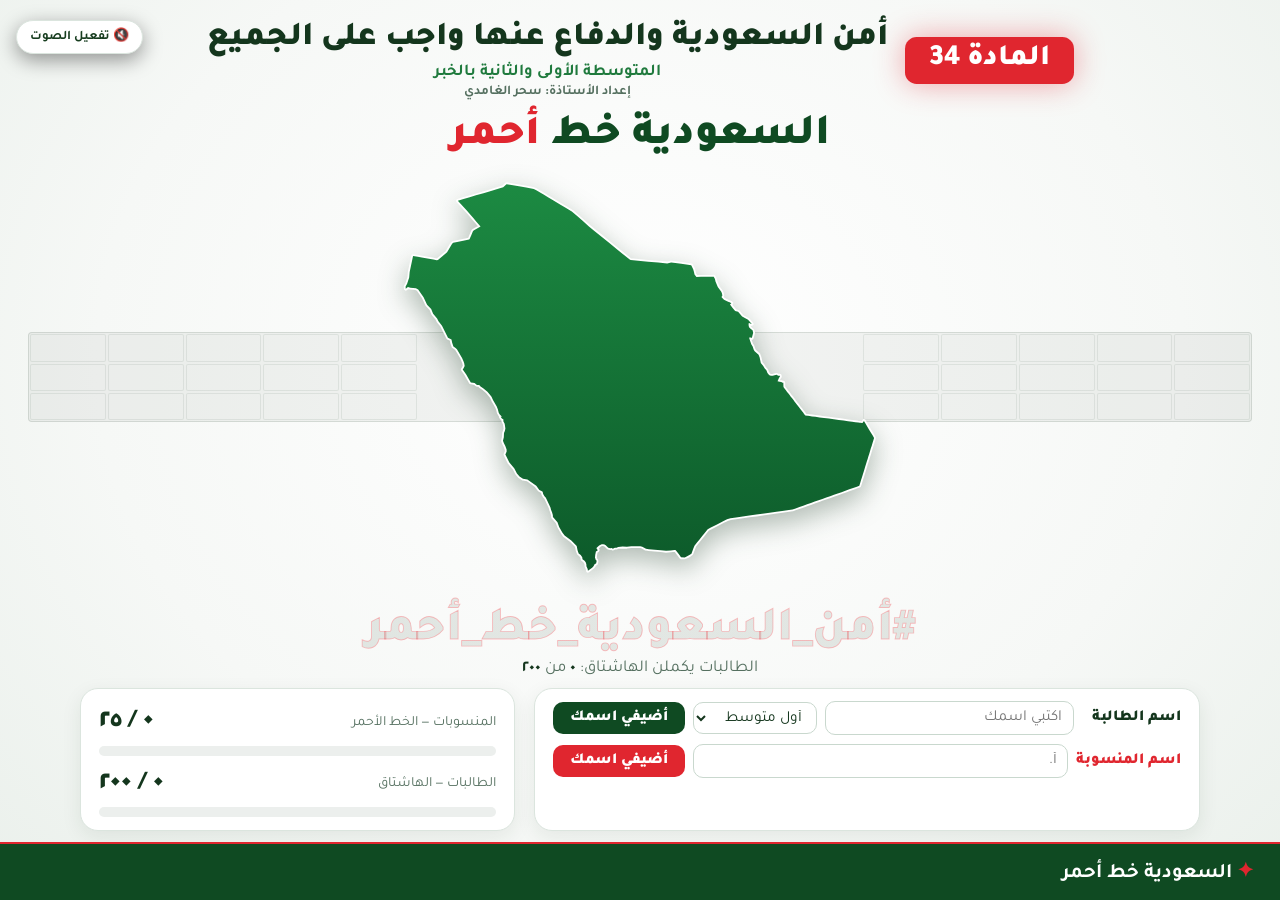
<file: 34/index.html>
<!doctype html>
<html lang="ar" dir="rtl">
<head>
<meta charset="utf-8">
<meta name="viewport" content="width=device-width,initial-scale=1">
<title>السعودية خط أحمر — المادة 34</title>
<link href="https://fonts.googleapis.com/css2?family=Tajawal:wght@400;700;900&display=swap" rel="stylesheet">
<style>
:root{--bg:#04161c;--panel:#ffffff;--tq:#2ec4c4;--tq2:#1f7a3d;--red:#e0262f;--red2:#ff4b53;--green:#0e7a43;--green2:#16a35a;--txt:#14361d;--mut:#557060}
*{box-sizing:border-box;margin:0;padding:0}
html,body{height:100%;overflow:hidden}
body{background:radial-gradient(ellipse at 50% 40%,#ffffff 0,#f6f8f6 60%,#eaf0eb 100%);color:var(--txt);font-family:Tajawal,Tahoma,sans-serif}
.app{height:100vh;display:grid;grid-template-columns:1fr;grid-template-rows:auto 1fr auto auto;gap:0 2vw;padding:2.2vh 2.2vw 0}
header{grid-column:1/-1;display:flex;align-items:center;justify-content:center;gap:1.4vw;text-align:center}
.art{background:var(--red);color:#fff;font-weight:900;font-size:clamp(18px,2.3vw,40px);padding:.2em .8em;border-radius:.4em;box-shadow:0 0 30px #e0262f66}
.title{font-weight:900;font-size:clamp(20px,2.6vw,46px);line-height:1.2}
.title small{display:block;font-size:.5em;font-weight:700;color:var(--tq2);margin-top:.2em}
main{position:relative;display:flex;flex-direction:column;align-items:center;justify-content:center;min-height:0}
.big{margin-top:1.4vh;font-weight:900;font-size:clamp(26px,3.4vw,64px);line-height:1.1;color:#0f4a22}
.big span{color:var(--red)}
.stage{--bh:clamp(54px,10vh,104px);position:relative;width:100%;display:grid;grid-template-columns:1fr auto 1fr;align-items:center;margin:.5vh 0 0}
.band{position:absolute;inset-inline:0;top:50%;height:var(--bh);transform:translateY(-50%);background:#14361d0d;box-shadow:inset 0 0 0 1px #14361d1f;border-radius:4px;transition:.8s}
.side{position:relative;z-index:1;height:var(--bh);display:grid;grid-template-rows:repeat(3,1fr);grid-auto-flow:column;grid-auto-columns:1fr;gap:2px;padding:2px;min-width:0}
.side.l{direction:ltr}
.brick{direction:rtl;background:linear-gradient(#ee4141,#c3141d 55%,#900b12);color:#fff;font-weight:700;font-size:clamp(10px,.88vw,17px);display:flex;align-items:center;justify-content:center;border-radius:2px;white-space:nowrap;overflow:hidden;padding:0 4px;box-shadow:inset 0 1px 0 #ff9b9b80,0 2px 4px #0005;min-width:0}
.brick span{overflow:hidden;text-overflow:ellipsis}
.brick.empty{background:transparent;box-shadow:inset 0 0 0 1px #14361d14}
.brick.new{animation:brickin 1.1s ease}
@keyframes brickin{0%{transform:scale(1.8);filter:brightness(2)}100%{transform:scale(1);filter:none}}
.stage.full .band{background:linear-gradient(#ee4141,#c3141d 55%,#900b12);box-shadow:0 0 40px #ff2a33aa}
.mapw{position:relative;z-index:2;margin-inline:-3vw}
.mapw svg{height:min(47vh,36vw);width:auto;display:block;filter:drop-shadow(0 10px 14px #14361d55)}
.land{fill:url(#g);stroke:#fff;stroke-width:6;stroke-linejoin:round;paint-order:stroke}
.hash{width:100%;max-width:1000px;height:clamp(44px,7.5vh,96px);margin-top:0}
.hash text{font-weight:900;font-size:78px}
.hcount{font-size:clamp(14px,1.3vw,22px);color:var(--mut);margin-top:.3vh}
.hcount b{color:var(--txt)}
aside{display:flex;flex-direction:row;gap:1.5vw;justify-content:center;align-items:stretch;min-height:0;margin-top:1vh}
.box{background:var(--panel);border:1px solid #dbe5de;box-shadow:0 6px 20px #14361d14;border-radius:18px;padding:1.4vh 1.4vw;text-align:center}
#qr{background:#fff;padding:10px;border-radius:12px;display:inline-block;margin-bottom:1vh}
#qr img,#qr canvas{display:block;width:min(10vw,13vh)!important;height:auto!important}
.box.qrb{display:flex;align-items:center;gap:1.2vw;text-align:right}.box.qrb #qr{margin:0;padding:6px}
.box.st{min-width:min(34vw,520px)}
.box h3{font-size:clamp(16px,1.5vw,26px);font-weight:900}
.box p{color:var(--mut);font-size:clamp(12px,1vw,17px);margin-top:.4vh}
.stat{display:flex;align-items:center;justify-content:space-between;gap:10px;margin:.8vh 0}
.stat span{font-size:clamp(13px,1.1vw,19px);color:var(--mut)}
.stat b{font-size:clamp(20px,2vw,36px);font-weight:900}
.bar{height:10px;border-radius:9px;background:#14361d14;overflow:hidden}
.bar i{display:block;height:100%;width:0;background:var(--red);border-radius:9px;transition:width 1s;margin-right:0}
.bar.s i{background:linear-gradient(90deg,#1f9d55,#0f6a33)}
footer{grid-column:1/-1;height:6.5vh;margin:1.2vh -2.2vw 0;background:#0f4a22;color:#fff;border-top:2px solid var(--red);overflow:hidden;display:flex;align-items:center;white-space:nowrap}
.track{display:inline-flex;gap:2.2vw;padding-inline:2vw;font-size:clamp(15px,1.6vw,28px);font-weight:700;animation:tick 60s linear infinite}
.track span::before{content:"✦ ";color:var(--red)}
@keyframes tick{from{transform:translateX(0)}to{transform:translateX(50%)}}
.toast{position:fixed;top:14vh;left:50%;transform:translate(-50%,-30px) scale(.9);opacity:0;background:linear-gradient(135deg,#1d5a2a,#0f2f17);border:2px solid var(--tq);border-radius:20px;padding:1.4vh 2.4vw;text-align:center;transition:.45s;z-index:20;box-shadow:0 20px 60px #000a}
.toast.on{opacity:1;transform:translate(-50%,0) scale(1)}
.toast.t{border-color:var(--red)}
.toast{color:#fff}.toast .n{font-size:clamp(24px,3vw,54px);font-weight:900}
.toast .r{font-size:clamp(13px,1.2vw,20px);color:var(--tq2)}
.toast.t .r{color:#ff9a9f}
/* الختام */
#fin{position:fixed;inset:0;z-index:50;background:#020b0e;color:#fff;display:none;align-items:center;justify-content:center;overflow:hidden;cursor:pointer}
#fin.on{display:flex}
#cloud{position:absolute;inset:0;transition:opacity 1.5s}
#cloud span{position:absolute;font-weight:700;opacity:0;animation:fade 1.2s forwards;white-space:nowrap}
@keyframes fade{0%{opacity:0;transform:scale(1.8)}25%{opacity:.9}100%{opacity:.28;transform:scale(1)}}
#flash{position:relative;font-weight:900;font-size:clamp(40px,8vw,150px);text-align:center;text-shadow:0 0 40px #000}
#flash.t{color:var(--red2)}
#hero{position:relative;text-align:center;display:none;padding:0 4vw}
#hero.on{display:block;animation:rise 1.4s ease}
@keyframes rise{from{opacity:0;transform:scale(.7)}to{opacity:1;transform:scale(1)}}
#hero .k{font-size:clamp(20px,2.4vw,42px);color:#cdeed5;font-weight:700}
#hero .s{font-size:clamp(28px,4vw,72px);font-weight:900;margin:1.5vh 0}
#hero .b{font-size:clamp(70px,13vw,240px);font-weight:900;line-height:1;color:#fff;text-shadow:0 0 50px var(--red),0 0 100px #e0262f88}
#hero .h{font-size:clamp(22px,2.8vw,50px);font-weight:900;color:var(--red2);margin-top:2vh}
#hero .c{font-size:clamp(15px,1.4vw,24px);color:#c4dccb;margin-top:1.5vh}
.cf{position:absolute;top:-20px;width:12px;height:18px;border-radius:3px;animation:fall linear forwards}
@keyframes fall{to{transform:translateY(110vh) rotate(720deg)}}
.sndb{border:1px solid #dbe5de!important;position:fixed;left:max(16px,env(safe-area-inset-left,0px));top:calc(2.2vh + env(safe-area-inset-top,0px));z-index:30;font:inherit;font-weight:700;font-size:clamp(13px,1vw,17px);padding:.5em 1em;border:0;border-radius:99px;background:#fff;color:#173d1f;cursor:pointer;box-shadow:0 6px 20px #0006}
.sndb.on{background:#0f4a22;color:#fff}
.entry{display:flex;flex-direction:column;gap:1vh;min-width:min(52vw,760px);text-align:right}
.erow{display:grid;grid-template-columns:auto 1fr auto auto;gap:.6vw;align-items:center}
.erow.t{grid-template-columns:auto 1fr auto}
.erow label{font-weight:900;font-size:clamp(14px,1.2vw,21px);min-width:6.5em}
.erow.t label{color:var(--red)}
.entry input,.entry select{font:inherit;font-size:clamp(14px,1.2vw,21px);padding:.45em .7em;border:1px solid #c9d8ce;border-radius:10px;background:#fff;color:var(--txt);min-width:0}
.entry input:focus,.entry select:focus,.entry button:focus-visible{outline:3px solid #1f9d5555;border-color:#1f9d55}
.entry button{font:inherit;font-weight:900;font-size:clamp(14px,1.2vw,21px);padding:.45em 1.1em;border:0;border-radius:10px;background:#0f4a22;color:#fff;cursor:pointer}
.erow.t button{background:var(--red)}
.emsg{min-height:1.4em;font-size:clamp(12px,1vw,17px);color:var(--mut)}
.title small.by{font-size:.4em;color:var(--mut);font-weight:700;margin-top:.15em}
@media (max-aspect-ratio:1/1){html,body{overflow:auto}.app{height:auto;min-height:100%}header{flex-direction:column;gap:8px}.stage{--bh:110px}.brick{font-size:9px;padding:0 2px}aside{flex-direction:column}.entry{min-width:0}.erow,.erow.t{grid-template-columns:1fr}footer{height:48px}}
</style>
</head>
<body>
<div class="app">
  <header>
    <div class="art">المادة 34</div>
    <div class="title">أمن السعودية والدفاع عنها واجب على الجميع<small>المتوسطة الأولى والثانية بالخبر</small><small class="by">إعداد الأستاذة: سحر الغامدي</small></div>
  </header>

  <main>
    <div class="big">السعودية خط <span>أحمر</span></div>
    <div class="stage" id="stage">
      <div class="band"></div>
      <div class="side r" id="sideR"></div>
      <div class="mapw">
        <svg viewBox="-30 -30 860 700" aria-label="خريطة المملكة العربية السعودية">
          <defs><linearGradient id="g" x1="0" y1="0" x2="0" y2="1"><stop offset="0" stop-color="#1c8a42"/><stop offset="1" stop-color="#0d5a2a"/></linearGradient></defs>
          <path class="land" d="M652.6,538.4L643.9,539.6L635.5,540.8L626.1,542.2L614.7,543.8L605.8,545L592.8,546.9L581.1,548.5L570.2,550.1L559.2,551.7L549.9,553L544.3,554.6L537.8,557.9L527.7,563.1L517.5,568.3L512.3,571L506.7,578L503.9,581.5L498.8,587.9L494.9,592.7L490.4,598.4L488.4,603.6L485.4,611.5L482.7,613.5L478.3,616L474.3,617.8L468.1,617.6L464.7,612.7L460.8,607.6L458.9,605.6L457.3,605.4L451.1,606.1L443.5,606.9L434.8,606L424.6,605L415,604.2L410.2,603.5L404,600.1L402.4,599.5L400.7,599.3L393.4,599.2L385.9,599.1L378.5,600.2L371.5,599.8L364.2,600.4L361.5,601.7L358.7,601.6L356.9,602.7L355.4,603.3L353.4,602.3L351.1,602.5L347.8,601.7L345.6,599.5L343.6,597.6L341.5,596.5L339.1,595.9L336.9,595.8L334.3,597L332.7,598.2L328.6,601.9L328.4,603.3L330.3,605.5L329.6,606.6L327.3,607.9L326.6,611.5L326.2,613.4L325.8,618L326.9,621.7L328.3,623L328.4,624.6L327.6,627.8L325.4,628.7L323.8,631.7L322.7,633.1L321,634.7L314.1,640L313.7,636.9L311.6,632.4L311.5,629.1L310.4,625.9L308.5,623.4L305.1,620.9L304.7,617.3L302.2,613.9L298.8,611.1L296.9,605.9L295.5,599L286.6,589.9L275.5,581.6L272,576.8L266.5,567.2L263.7,559.6L256.2,550.8L256,547.4L254.8,543.3L253,538.7L252.1,535L244.5,519.1L242.2,516.6L240,513L239.5,510.2L238.8,508.7L233.7,506.1L228.6,499.3L213.9,488.6L206.6,487.6L200.9,483.8L196.6,478.7L192.1,470.1L184.1,460.8L177.5,447.5L179.6,442.6L179.5,439.2L177.4,433.5L175.1,429L173.5,424.8L174.9,418.8L175.2,412L176.6,408.4L177.5,404.5L176.3,396.5L174.1,392.3L174.3,389.4L171.8,388L169.7,384.9L171.8,385L167.9,380.7L166.5,378.3L165,372.4L163.2,368L157.2,357.8L154.3,351.6L147.8,343.6L140.7,337.6L136.4,335L134.2,332.5L130.5,332.4L126.5,328.9L123.7,328.8L120.3,328.2L116.2,321.4L112.7,315.1L106.9,306.8L108.3,304.6L110.1,301.1L109.3,296.5L108.3,293.4L105.8,287.6L97.3,273.3L95.1,271.2L91.5,268.8L89.4,262.6L88.3,257L82.5,254.3L72.6,234.2L66.8,227.1L64.5,222.3L57.9,214.5L54.7,206.7L47.9,199.5L42.1,187L33.2,174.4L29.4,172.2L20.2,171.3L16.2,170.4L12.6,173.1L12.4,169.6L14.9,164.8L18.3,154.6L19.1,145.6L24.7,119L32.5,120.3L39,121.5L48.5,123.1L58.3,124.8L64,125.9L65.9,125.4L73.8,118.9L81,112.9L85.2,105.7L89.4,98.6L91.2,97.2L97.6,95.9L107.7,93.8L117.6,91.7L118.3,91L120.7,85.3L123.6,78.2L124.3,77.4L124.9,76.7L132.1,72.6L136.4,70.1L130.2,62.9L124.4,56.1L117.9,48.4L112.5,42.4L104.1,33.4L98.8,27.5L108.2,24.7L118.4,21.7L128.8,18.6L141.3,14.9L151,12.1L165.6,7.8L172.6,5.7L173.9,5.1L179.4,0L187.6,1.4L199.9,3.6L211.9,5.7L224.5,8.1L228.6,10.1L240.7,17.3L248.7,22.1L257.8,27.6L269.4,34.5L277.2,39.2L287.4,45.2L295.3,52.1L305.3,60.8L316.2,70.4L325.3,77.8L337.7,87.9L350.1,97.9L362,107.7L371.7,115.5L383.8,125.3L384.9,125.7L397.1,126.8L413.7,128.4L430.3,129.8L445.3,131.2L451.8,129.8L458.8,130.7L468.4,131.9L474.1,132.7L485,134.3L488.3,140.7L489.5,145.2L490.5,149.6L493.7,153.5L501.2,153.4L507.7,153.3L515.8,153.2L522.3,153.1L524.3,157.1L525.2,161L529,170.3L534.5,177.5L535.7,180.2L536.6,184.1L535.7,185.7L535.3,187.3L539.3,191.3L546,194.6L548.6,195.5L551.5,197L549.2,199.2L553.2,204.6L557.7,209.9L562.6,211.1L569.3,219.2L579.1,224.5L585.2,231.4L584.7,231.5L582.8,230.8L580.7,229.9L580,230.7L580,233.6L580.7,237L583.7,239.9L586.5,242L587.6,246L585.3,254.5L584.7,254.4L583.2,253.7L581.6,253.6L580.8,254.1L582.7,260.2L584.4,264.9L586.7,268.6L588.5,274.1L590,276.4L596.5,282.2L598.3,287L600.2,296L604.2,300.9L606.4,304.8L609.4,308L611.2,312.5L613.9,315.9L615.3,316.8L617.3,317.1L620,317.1L623,316.3L626.3,315.4L629,317.1L631.7,316.9L631.9,318.5L630.2,320.7L627.9,326.2L631.1,327.1L634,327.5L636.3,328.5L637.5,328.5L637.5,329.6L637.6,334.8L638.4,336.8L639.8,338.6L641.7,341.2L643.7,343.9L645.9,346.5L647.8,349.1L649.8,351.8L652,354.4L654,357L655.9,359.7L657.9,362.3L660.1,365L662.1,367.6L664,370.2L666.2,372.9L668.2,375.5L670.2,378.1L672.1,380.7L673.9,382.9L676.9,383.3L678,383.4L680.8,383.8L685,384.4L690.7,385.1L697.4,386L704.8,387L712.8,388L721,389.1L729.2,390.2L737.1,391.3L744.5,392.3L751.3,393.2L756.8,393.9L761.2,394.5L764,394.8L764.9,395L767.9,395.4L768.4,395.2L770.9,392L773.6,396.6L775.8,400.3L778.9,405.5L782.2,411L785.4,416.1L787.6,420.1L786.4,424.1L785.1,428.5L783.8,432.8L782.3,437.2L781,441.6L779.7,446L778.3,450.4L777,454.8L775.6,459.2L774.2,463.5L772.9,467.9L771.6,472.2L770.2,476.6L768.9,481L767.5,485.4L766.1,489.7L764.8,494L763.2,499.3L759.2,500.6L753,502.9L746.6,505.1L740.2,507.4L733.9,509.7L727.5,511.9L721.3,514.2L714.9,516.4L708.5,518.7L702.1,520.9L695.8,523.1L689.5,525.4L683.2,527.6L676.8,529.9L670.4,532.1L664.2,534.3L657.8,536.6Z"/>
        </svg>
      </div>
      <div class="side l" id="sideL"></div>
    </div>
    <svg class="hash" viewBox="0 0 1100 110" preserveAspectRatio="xMidYMid meet">
      <defs>
        <linearGradient id="hf" x1="1" y1="0" x2="0" y2="0">
          <stop id="hs1" offset="0" stop-color="#ff3b44"/><stop id="hs2" offset="0" stop-color="#14361d1a"/>
        </linearGradient>
      </defs>
      <text x="550" y="82" text-anchor="middle" fill="url(#hf)" stroke="#ff4b5355" stroke-width="1.5" font-family="Tajawal,Tahoma">#أمن_السعودية_خط_أحمر</text>
    </svg>
    <div class="hcount">الطالبات يكملن الهاشتاق: <b id="sc">0</b> من <b id="st">200</b></div>
  </main>

  <aside>
    <form class="box entry" id="entry" autocomplete="off">
      <div class="erow">
        <label for="sName">اسم الطالبة</label>
        <input id="sName" maxlength="40" placeholder="اكتبي اسمك">
        <select id="sCls" aria-label="الصف"><option>أول متوسط</option><option>ثاني متوسط</option><option>ثالث متوسط</option></select>
        <button type="button" id="sGo">أضيفي اسمك</button>
      </div>
      <div class="erow t">
        <label for="tName">اسم المنسوبة</label>
        <input id="tName" maxlength="40" placeholder="أ. ">
        <button type="button" id="tGo">أضيفي اسمك</button>
      </div>
      <div class="emsg" id="emsg" aria-live="polite"></div>
    </form>
    <div class="box st">
      <div class="stat"><span>المنسوبات — الخط الأحمر</span><b id="tc">0</b></div>
      <div class="bar"><i id="tb"></i></div>
      <div class="stat" style="margin-top:1.6vh"><span>الطالبات — الهاشتاق</span><b id="sc2">0</b></div>
      <div class="bar s"><i id="sb"></i></div>
    </div>
  </aside>

  <footer><div class="track" id="track"><span>السعودية خط أحمر</span></div></footer>
</div>

<audio id="snd" src="sound.mp3" preload="auto"></audio>
<audio id="song" src="song.mp3" preload="auto"></audio>
<button id="sndBtn" class="sndb" type="button">🔇 تفعيل الصوت</button>
<div class="toast" id="toast"><div class="n" id="tn"></div><div class="r" id="tr"></div></div>

<div id="fin" title="اضغطي للإغلاق">
  <div id="cloud"></div>
  <div id="flash"></div>
  <div id="hero">
    <div class="k">اكتمل الخط الأحمر… واكتمل الهاشتاق</div>
    <div class="s" id="school">منسوبات المتوسطة الأولى والثانية</div>
    <div class="b">أبطال</div>
    <div class="h">#السعودية_خط_أحمر</div>
    <div class="c" id="fc"></div>
  </div>
</div>

<script>
const qs = new URLSearchParams(location.search);
const DEMO = qs.has('demo');
const $ = id => document.getElementById(id);
const ar = n => Number(n).toLocaleString('ar-SA');
let T = 25, S = 200, school = 'منسوبات المتوسطة الأولى والثانية بالخبر';
let teachers = [], students = [], seen = null, finaleSeen = null, playing = false, autoPlayed = false, lineDone = false;

function drawTeachers(newIds) {
  const slots = Math.max(T, teachers.length);
  const per = Math.ceil(slots / 2), cols = Math.max(1, Math.ceil(per / 3));
  const bufs = [[], []];
  for (let i = 0; i < cols * 3 * 2; i++) {
    const t = teachers[i];
    bufs[i % 2].push(t ? `<div class="brick${newIds.has(t.id) ? ' new' : ''}"><span>${esc(t.n)}</span></div>` : '<div class="brick empty"></div>');
  }
  [$('sideR'), $('sideL')].forEach((el, k) => { el.style.gridTemplateColumns = `repeat(${cols},1fr)`; el.innerHTML = bufs[k].join(''); });
  const full = teachers.length >= T;
  $('stage').classList.toggle('full', full);
  if (full && !lineDone && seen) playSound();
  lineDone = full;
}

function render(newIds) {
  drawTeachers(newIds);
  const sp = Math.min(1, students.length / S);
  $('hs1').setAttribute('offset', sp); $('hs2').setAttribute('offset', sp);
  $('sc').textContent = ar(students.length); $('st').textContent = ar(S);
  $('tc').textContent = ar(teachers.length) + ' / ' + ar(T);
  $('sc2').textContent = ar(students.length) + ' / ' + ar(S);
  $('tb').style.width = Math.min(100, teachers.length / T * 100) + '%';
  $('sb').style.width = sp * 100 + '%';
  const last = students.slice(-60).reverse();
  if (last.length) {
    const items = last.map(s => `<span>${esc(s.n)}</span>`).join('');
    $('track').innerHTML = items + items;
    $('track').style.animationDuration = Math.max(25, last.length * 2.2) + 's';
  }
}
const esc = s => String(s).replace(/[&<>"]/g, c => ({ '&': '&amp;', '<': '&lt;', '>': '&gt;', '"': '&quot;' }[c]));

// إشعار الأسماء الجديدة
const queue = []; let toasting = false;
function toastNext() {
  if (toasting || !queue.length || playing) return;
  toasting = true;
  const x = queue.shift();
  $('tn').textContent = x.n;
  $('tr').textContent = x.t ? 'انضمت إلى الخط الأحمر 🇸🇦' : 'أضافت اسمها للهاشتاق 🇸🇦';
  $('toast').className = 'toast on' + (x.t ? ' t' : '');
  setTimeout(() => { $('toast').className = 'toast' + (x.t ? ' t' : ''); setTimeout(() => { toasting = false; toastNext(); }, 450); }, queue.length > 5 ? 900 : 2200);
}

function apply(d) {
  T = d.target.t; S = d.target.s; school = d.school || school;
  const ids = new Set([...d.teachers, ...d.students].map(x => x.id));
  const newIds = new Set();
  if (seen) {
    d.teachers.forEach(x => { if (!seen.has(x.id)) { newIds.add(x.id); queue.push({ n: x.n, t: 1 }); } });
    d.students.forEach(x => { if (!seen.has(x.id)) { newIds.add(x.id); queue.push({ n: x.n, t: 0 }); } });
    if (queue.length > 12) queue.splice(0, queue.length - 12);
  }
  seen = ids; teachers = d.teachers; students = d.students;
  render(newIds); toastNext();
  // الختام: عند الاكتمال لأول مرة، أو عند تشغيله من لوحة الإدارة
  const complete = teachers.length >= T && students.length >= S;
  let played = null; try { played = localStorage.getItem('ka34_fin'); } catch (e) {}
  if (finaleSeen === null) { finaleSeen = d.finale; }
  else if (d.finale && d.finale !== finaleSeen) { finaleSeen = d.finale; finale(); return; }
  if (complete && !autoPlayed && (DEMO || played !== 'done')) { autoPlayed = true; if (!DEMO) try { localStorage.setItem('ka34_fin', 'done'); } catch (e) {} setTimeout(finale, 3500); }
}

async function poll() {
  try {
    const r = await fetch('api.php?action=list&_=' + Date.now());
    apply(await r.json());
  } catch (e) {}
  setTimeout(poll, 3000);
}

// ===== الصوت: يشتغل عند اكتمال الخط الأحمر ومع مونتاج الختام =====
let soundOn = false;
const snd = $('snd');
const song = $('song');
function playSong() { if (!soundOn) return; try { snd.pause(); song.currentTime = 0; song.play().catch(() => {}); } catch (e) {} }
function playSound() { if (!soundOn) return; try { snd.currentTime = 0; snd.play().catch(() => {}); } catch (e) {} }
$('sndBtn').onclick = () => {
  soundOn = !soundOn;
  $('sndBtn').textContent = soundOn ? '🔊 الصوت مفعّل' : '🔇 تفعيل الصوت';
  $('sndBtn').classList.toggle('on', soundOn);
  if (soundOn) snd.play().then(() => { snd.pause(); snd.currentTime = 0; }).catch(() => {}); else snd.pause();
};

// ===== مونتاج الختام =====
function finale() {
  if (playing) return; playing = true;
  const fin = $('fin'), cloud = $('cloud'), flash = $('flash'), hero = $('hero');
  cloud.innerHTML = ''; cloud.style.opacity = '1'; hero.className = '';
  playSong(); flash.style.display = 'block';
  fin.classList.add('on');
  const all = [...teachers.map(x => ({ n: x.n, t: 1 })), ...students.map(x => ({ n: x.n, t: 0 }))];
  for (let i = all.length - 1; i > 0; i--) { const j = Math.floor(Math.random() * (i + 1)); [all[i], all[j]] = [all[j], all[i]]; }
  // المنسوبات أولًا ثم الطالبات
  all.sort((a, b) => b.t - a.t);
  const dur = 11000, step = Math.max(22, Math.min(320, dur / Math.max(1, all.length)));
  let i = 0;
  const tick = () => {
    if (i >= all.length) return heroShow();
    const x = all[i++];
    flash.textContent = x.n; flash.className = x.t ? 't' : '';
    if (i % Math.max(1, Math.round(all.length / 220)) === 0 || all.length < 220) {
      const s = document.createElement('span');
      s.textContent = x.n;
      s.style.left = Math.random() * 92 + '%'; s.style.top = Math.random() * 94 + '%';
      s.style.fontSize = (12 + Math.random() * 16) + 'px';
      s.style.color = x.t ? '#ff4b53' : (Math.random() < .5 ? '#7fe3e0' : '#1bb064');
      cloud.appendChild(s);
    }
    setTimeout(tick, step);
  };
  setTimeout(tick, 600);
  function heroShow() {
    flash.style.display = 'none';
    $('school').textContent = school;
    $('fc').textContent = ar(teachers.length) + ' منسوبة و ' + ar(students.length) + ' طالبة رسمن الخط الأحمر معًا';
    hero.className = 'on'; cloud.style.opacity = '.35';
    confetti();
    setTimeout(closeFin, 45000);
  }
}
function confetti() {
  const cols = ['#1bb064', '#ffffff', '#e0262f', '#2ec4c4'];
  for (let i = 0; i < 160; i++) {
    const c = document.createElement('i'); c.className = 'cf';
    c.style.left = Math.random() * 100 + 'vw';
    c.style.background = cols[i % cols.length];
    c.style.animationDuration = (3 + Math.random() * 4) + 's';
    c.style.animationDelay = (Math.random() * 3) + 's';
    $('fin').appendChild(c);
    setTimeout(() => c.remove(), 11000);
  }
}
function closeFin() { try { snd.pause(); song.pause(); } catch (e) {} $('fin').classList.remove('on'); playing = false; toastNext(); }
$('fin').onclick = closeFin;
document.addEventListener('keydown', e => { if (e.key === 'Escape') closeFin(); });
document.addEventListener('dblclick', () => { if (!document.fullscreenElement) document.documentElement.requestFullscreen?.(); });

// ===== وضع التجربة: index.html?demo =====
if (DEMO) {
  const fn = ['نورة', 'سارة', 'ريم', 'لمى', 'جود', 'رهف', 'شهد', 'غلا', 'دانة', 'لين', 'ميار', 'حلا', 'جنى', 'رزان', 'وعد', 'هيا', 'العنود', 'مها', 'أروى', 'تالا'];
  const ln = ['العتيبي', 'القحطاني', 'الشمري', 'الدوسري', 'الغامدي', 'الزهراني', 'عسيري', 'الحربي', 'المطيري', 'السبيعي'];
  const d = { teachers: [], students: [], finale: 0, target: { t: 25, s: 200 }, school };
  let id = 0;
  const add = () => {
    for (let k = 0; k < 6; k++) {
      const n = fn[Math.random() * fn.length | 0] + ' ' + ln[Math.random() * ln.length | 0];
      if (d.teachers.length < 25 && Math.random() < .2) d.teachers.push({ id: ++id, n: 'أ. ' + n });
      else if (d.students.length < 200) d.students.push({ id: ++id, n });
    }
    if (d.teachers.length < 25 && d.students.length >= 200) d.teachers.push({ id: ++id, n: 'أ. ' + fn[id % 20] });
    apply(JSON.parse(JSON.stringify(d)));
    if (d.teachers.length < 25 || d.students.length < 200) setTimeout(add, 1500);
  };
  const init = +(qs.get('demo') || 0);
  if (init) { while (d.students.length < init * 5) { d.students.push({ id: ++id, n: fn[id % 20] + ' ' + ln[id % 10] }); if (d.teachers.length < init / 4) d.teachers.push({ id: ++id, n: 'أ. ' + fn[id % 20] + ' ' + ln[id % 10] }); } }
  apply(JSON.parse(JSON.stringify(d)));
  setTimeout(add, 1500);
} else {
  // ===== الحفظ المشترك عبر Google Sheets: ضعي رابط Apps Script هنا =====
  const API = '';
  if (API) {
    const norm = s => s.replace(/[أإآ]/g, 'ا').replace(/ة/g, 'ه').replace(/ى/g, 'ي').replace(/\s+/g, '');
    let cur = { teachers: [], students: [] }, busy = false, first = true;
    const pack = () => ({ teachers: cur.teachers, students: cur.students, finale: 0, target: { t: T, s: S }, school });
    const setMsg = t => { $('emsg').textContent = t; };
    async function pull(qs2) {
      const r = await fetch(API + '?' + (qs2 || 'action=list') + '&_=' + Date.now());
      const d = await r.json();
      if (d && d.teachers) { cur = d; if (first) { seen = null; first = false; } apply(pack()); }
    }
    async function loop() { try { await pull(); } catch (e) {} setTimeout(loop, 5000); }
    async function add(role) {
      if (busy) return;
      const inp = $(role === 't' ? 'tName' : 'sName');
      const n = inp.value.trim().replace(/\s+/g, ' ').slice(0, 40);
      if (n.length < 2) { setMsg('اكتبي الاسم أولًا'); inp.focus(); return; }
      const c = role === 't' ? '' : $('sCls').value;
      const list = role === 't' ? cur.teachers : cur.students;
      if (list.some(x => norm(x.n) === norm(n) && (x.c || '') === c)) { setMsg('الاسم موجود على اللوحة'); return; }
      busy = true; setMsg('جاري الإضافة…');
      try {
        await pull('action=add&r=' + role + '&n=' + encodeURIComponent(n) + '&c=' + encodeURIComponent(c));
        inp.value = ''; setMsg('تمت إضافة ' + n + ' 🇸🇦');
      } catch (e) { setMsg('ما تم الحفظ، تأكدي من الإنترنت وحاولي مرة ثانية'); }
      busy = false;
    }
    $('sGo').onclick = () => add('s'); $('tGo').onclick = () => add('t');
    $('sName').addEventListener('keydown', e => { if (e.key === 'Enter') { e.preventDefault(); add('s'); } });
    $('tName').addEventListener('keydown', e => { if (e.key === 'Enter') { e.preventDefault(); add('t'); } });
    $('entry').addEventListener('submit', e => e.preventDefault());
    apply(pack()); loop();
  } else {
    // ===== النسخة المحلية: الأسماء تُحفظ في متصفح جهاز الشاشة =====
    const KEY = 'ka34_names';
    let store = { teachers: [], students: [], seq: 0 };
    try { const s = JSON.parse(localStorage.getItem(KEY)); if (s && s.teachers) store = s; } catch (e) {}
    if (qs.has('reset')) { store = { teachers: [], students: [], seq: 0 }; try { localStorage.removeItem(KEY); localStorage.removeItem('ka34_fin'); } catch (e) {} }
    const norm = s => s.replace(/[أإآ]/g, 'ا').replace(/ة/g, 'ه').replace(/ى/g, 'ي').replace(/\s+/g, '');
    const pack = () => ({ teachers: store.teachers, students: store.students, finale: 0, target: { t: T, s: S }, school });
    const save = () => { try { localStorage.setItem(KEY, JSON.stringify(store)); } catch (e) {} };
    function add(role) {
      const inp = $(role === 't' ? 'tName' : 'sName');
      const n = inp.value.trim().replace(/\s+/g, ' ').slice(0, 40);
      if (n.length < 2) { $('emsg').textContent = 'اكتبي الاسم أولًا'; inp.focus(); return; }
      const list = role === 't' ? store.teachers : store.students;
      const c = role === 't' ? '' : $('sCls').value;
      if (list.some(x => norm(x.n) === norm(n) && (x.c || '') === c)) { $('emsg').textContent = 'الاسم موجود على اللوحة'; return; }
      list.push({ id: ++store.seq, n, c });
      save(); apply(pack());
      inp.value = ''; $('emsg').textContent = 'تمت إضافة ' + n + ' 🇸🇦';
    }
    $('sGo').onclick = () => add('s'); $('tGo').onclick = () => add('t');
    $('sName').addEventListener('keydown', e => { if (e.key === 'Enter') { e.preventDefault(); add('s'); } });
    $('tName').addEventListener('keydown', e => { if (e.key === 'Enter') { e.preventDefault(); add('t'); } });
    $('entry').addEventListener('submit', e => e.preventDefault());
    apply(pack());
  }
}
</script>
</body>
</html>
</file>
